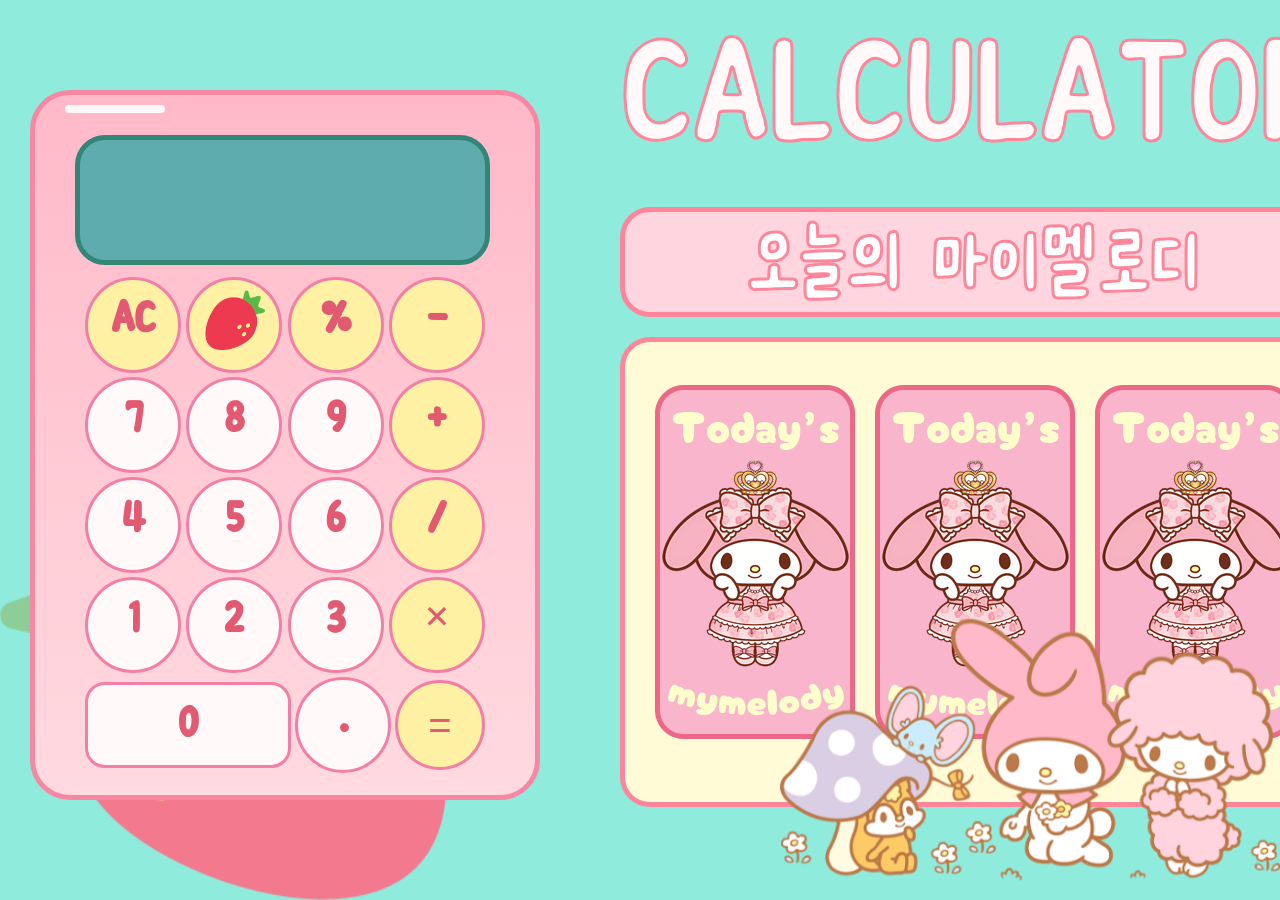
<file: index.html>
<!DOCTYPE html>
<html lang="en">
<head>
    <meta charset="UTF-8">
    <meta name="viewport" content="width=device-width, initial-scale=1.0">
    <title>Document</title>
    <style>
        body{
            overflow: hidden;
            height: 100vh;
            display: flex;
            justify-content: center;
            align-items: center;
            overflow: hidden;
        }
        *{
            margin: 0;
            padding: 0;
            /* outline: 1px solid rgb(0, 60, 255); */
        }
        @font-face{
            font-family: "ongul";
            src: url("font/ongul.ttf");
        }
.all{
    display: flex;
    align-items: flex-start;
    /* justify-content: center; */
    gap: 80px;
    margin-left: 80px;
}
.leftBox{
    margin-top: 90px;
    /* 왼쪽 계산기 위치: 이 값만 바꾸면 왼쪽만 위·아래로 이동합니다. */
    position: relative;
    top: -50px;
    display: flex;
    justify-content: center;
    align-items: center;
    gap: 100px;
}
.rightBox{
    margin-top: -90px;
    /* 오른쪽 제목·카드 위치: 이 값만 바꾸면 오른쪽만 위·아래로 이동합니다. */
    position: relative;
    top: 50px;
    display: flex;
    /* gap: 90px; */
    /* justify-content: center; */
    align-items: center;
    /* border: 1px solid rgb(17, 0, 255); */
    flex-direction: column;
}

.cardBox{
    width: 650px;
    height: 400px;
    gap: 20px;
    z-index: 5;
    display: flex;
    justify-content: center;
    align-items: center;
    /* background-color: aquamarine; */
    margin: 20px auto;
}
.card1, .card2, .card3{
    width: 200px;
    height: 400px;
    z-index: 50;
    perspective: 1000px;
}
.cardInner{
    width: 100%;
    height: 100%;
    position: relative;
    transition: transform 0.8s;
    transform-style: preserve-3d;
}
.card1:hover .cardInner,
.card2:hover .cardInner,
.card3:hover .cardInner{
    transform: rotateY(180deg);
}
.cardFront, .cardBack{
    position: absolute;
    inset: 0;
    background-position: center;
    background-repeat: no-repeat;
    background-size: contain;
    backface-visibility: hidden;
    -webkit-backface-visibility: hidden;
}
.cardFront{
    background-image: url("./img/card.png");
}
.cardBack{
    transform: rotateY(180deg);
}
.card1 .cardBack{
    background-image: url("./img/back1.png");
}
.card2 .cardBack{
    background-image: url("./img/back.png");
}
.card3 .cardBack{
    background-image: url("./img/back3.png");
}
.miniBox{
    display: flex;
    flex-direction: column;
    align-items: center;
    gap: 20px;
    /* border: 1px solid red; */
     
}
.inminiBox1{
    width: 700px;
    height: 100px;
    background-color: rgb(255, 214, 223);
    border: 5px solid rgb(255, 134, 154);
    border-radius: 30px;
    text-align: center;
    font-size: 90px;
    color: rgb(255, 255, 255);
    font-family: "ongul";
    -webkit-text-stroke: 3px rgb(255, 134, 154);
}
.inminiBox2{
    width: 700px;
    height: 460px;
    background-color: rgb(255, 251, 214);
    border-radius: 30px;
    border: 5px solid rgb(255, 134, 154);
}
.headfont{
    font-family: "ongul";
    -webkit-text-stroke: 3px rgb(255, 134, 154);
    color: rgb(255, 249, 250);
    font-size: 150px;
}
.str{
    background-image: url("./img/str.png");
    background-position: center;
    background-repeat: no-repeat;
    background-size: cover;
    width: 500px;
    height: 500px;
    position: absolute;
    left: 0px;
    bottom: 0px;
    z-index: -4; 
}
.all{
    position: relative;
    
}
.highlight{
    width: 100px;
    height: 8px;
    border-radius: 30px;
    background-color: rgb(255, 248, 250);
    position: absolute;
    left: 30px;
    top: 10px;
}
.kesan{
    display: flex;
    justify-content: center;
    align-items: center;
    z-index: 5;  
    /* position:relative; */
    /* top: 40px;
    left: -70%; */
}
.outBox{
    width: 500px;
    height: 700px;
    background: linear-gradient(-180deg, rgb(255, 185, 200), rgb(255, 218, 224));
    display: flex;
    justify-content: center;
    align-items: center;
    position: relative;
    /* top: 50px; */
    border-radius: 40px;
    border: 5px solid rgb(248, 135, 164);
}
#dis{
    width: 400px;
    height: 120px;
    background-color: rgb(95, 172, 175);
    border: 5px solid rgb(50, 133, 119);
    border-radius: 30px;
    display: flex;
    justify-content: flex-end;
    align-items: center;
    padding-right: 5px;
    position: absolute;
    left: 40px;
    top: 40px;
    font-size: 30px;
    font-family: "ongul";
    text-align: left;
    color: rgb(255, 248, 250);
    font-size: 45px;
}
.text{
    position: absolute;
    top: 30px;
    right: 30px;
}
.nu{
    position: absolute;
    top: 180px;
    width: 400px;
    height: 500px;
    display: flex;
    align-items: center;
    line-height: 80px;
    flex-wrap: wrap;
    justify-content: space-between;
}
img{
    width: 60px;
    height: 60px;
    position: absolute;
    left: 120px;
    top: 15px;
}
.num1{
    width: 90px;
    height: 90px;
    border-radius: 50%;
    background-color: rgb(255, 249, 249);
    font-size: 45px;
    font-weight: 600;
    font-family: "ongul";
    text-align: center;
    color: rgb(226, 90, 113);
    border: 3px solid rgb(243, 127, 166);
}
.num1:hover{
    background-color: rgb(183, 241, 255);
    border: 3px solid rgb(59, 180, 174);
    color: rgb(59, 180, 174);
    }
#zero{
    width: 200px;
    height: 80px;
    border-radius: 20px;
}
#btn{
     width: 90px;
    height: 90px;
    border-radius: 50%;
    background-color: rgb(255, 241, 164);
    font-size: 40px;
    text-align: center;
    color: rgb(226, 90, 113);
    border: 3px solid rgb(243, 127, 166);
}
#btn:hover{
    background-color: rgb(183, 241, 255);
    border: 3px solid rgb(59, 180, 174);
    color: rgb(59, 180, 174);
}
.yellow{
    background-color: rgb(255, 241, 164);
}
.boxBackground{
    background-color: rgb(143, 235, 219);
    width: 100%;
    height: 100vh;
    position: absolute;
    z-index: -8; 
}
.imageSanrio{
    background-image: url("./img/sanrio.png");
    background-position: center;
    background-repeat: no-repeat;
    background-size: contain;
    display: flex;
    position: fixed;
    right: 0;
    bottom: 0;
    width: 500px;
    height: 300px;
    z-index: 80; 
}

/* Mobile: title on top and a scaled calculator below. */
@media (max-width: 375px) {
    body {
        display: block;
        overflow: hidden;
    }
    .all {
        display: block;
        width: 100%;
        height: 100vh;
        margin: 0;
        position: static;
        padding: 0;
    }

    .rightBox {
        position: absolute;
        top: 30px;
        left: 0;
        width: 100%;
        margin: 0;
        display: block;
    }

    .headfont {
        display: block;
        font-size: 54px;
        line-height: 1.1;
        text-align: center;
        -webkit-text-stroke: 1px rgb(255, 134, 154);
    }

    .leftBox {
        position: absolute;
        top: 115px;
        left: 50%;
        width: 310px;
        height: 440px;
        margin: 0;
        display: block;
        transform: translateX(-50%);
    }

    .kesan {
        position: relative;
        width: 310px;
        height: 440px;
        display: block;
    }

    .outBox {
        position: absolute;
        top: 0;
        left: 50%;
        margin-left: -255px;
        flex-shrink: 0;
        transform: scale(0.62);
        transform-origin: top center;
    }

    .str,
    .imageSanrio,
    .inminiBox1,
    .inminiBox2,
    .cardBox,
    #dis2 {
        display: none;
    }

    /* 두 번째 노란 버튼 안에 Print.png를 버튼 크기에 맞춰 표시 */
    .num1[data-numbers="back"] {
        position: relative;
    }

    .num1[data-numbers="back"] .print {
        display: block;
        position: absolute;
        width: 60px;
        height: 60px;
        left: 50%;
        top: 50%;
        transform: translate(-50%, -50%);
        object-fit: contain;
    }

    
}

    </style> 
</head>
<body>
<!-- <div class="headfont">CALCULATOR</div> -->

 <div class="boxBackground"></div>
 <div class="imageSanrio"></div>
 <div class="str"></div>

<div class="all">

<div class="leftBox">
    <div class="kesan">
    <div class="outBox">
        <div class="highlight"></div>
        <div id="dis"><p class="text"></p></div>
    <div class="nu">
        <div class="num1 yellow" id="ac" data-numbers="AC">AC</div>
        <div class="num1 yellow"data-numbers="back"><img class=" print" src="img/Print.png" alt="딸기"></div>
        <div class="num1 yellow"data-numbers="%">%</div>
        <div class="num1 yellow"data-numbers="-">-</div>
        <div class="num1" data-numbers="7">7</div>
        <div class="num1" data-numbers="8">8</div>
        <div class="num1" data-numbers="9">9</div>
        <div class="num1 yellow"data-numbers="+">+</div>
        <div class="num1" data-numbers="4">4</div>
        <div class="num1" data-numbers="5">5</div>
        <div class="num1" data-numbers="6">6</div>
        <div class="num1 yellow"data-numbers="/">/</div>
        <div class="num1" data-numbers="1">1</div>
        <div class="num1" data-numbers="2">2</div>
        <div class="num1" data-numbers="3">3</div>
        <div class="num1 yellow"data-numbers="*">&times;</div>
        <div class="num1" id="zero" data-numbers="0">0</div>
        <div class="num1" data-numbers=".">.</div>
        <button id="btn"class="yellow">=</button>
    </div>
    </div>
</div>
</div>


<div class="rightBox">

  <div class="miniBox">
    <div class="headfont">CALCULATOR</div>
      <div class="inminiBox1">오늘의 마이멜로디</div>
      <div class="inminiBox2">
              <div class="cardBox">
        <div class="card1">
          <div class="cardInner"><div class="cardFront"></div><div class="cardBack"></div></div>
        </div>
        <div class="card2">
          <div class="cardInner"><div class="cardFront"></div><div class="cardBack"></div></div>
        </div>
        <div class="card3">
          <div class="cardInner"><div class="cardFront"></div><div class="cardBack"></div></div>
        </div>
              </div>
      </div>
  </div>
</div>

</div>
    
    <div id="dis2"></div>

    <script>

       let num1 = document.querySelectorAll(".num1")
       let dis = document.querySelector("#dis")
       let expr = ''

      num1.forEach((item)=>{
            item.addEventListener("click", ()=>{
                let v = item.dataset.numbers

                if(v === "AC"){
                    expr = ''
                    dis.innerHTML = ''
                    return
                }
                
                if( v === "back"){
                    expr = expr.slice(0,-1)
                    dis.innerHTML = expr === '' ? 0 : expr
                    // dis.innerHTML = expr 
                    return
                }

                if( v === "="){
                    if( expr === '' || expr.endsWith("+")){
                        dis.innerHTML = 'error'
                        expr=''
                        return
                    }

                    let ans = eval( expr )
                    dis.innerHTML = Number(ans).toLocaleString()
                    expr = String(expr)
                    return
                }


                expr += v
                // parts = '111+2222' split => [111,22222]
                dis.innerHTML= expr
                // let parts = expr.split("+")
                if(parts.length === 1){
                    dis.innerHTML = Number(parts[0]).toLocaleString()
                }else{
                   dis.innerHTML = Number(parts[0]).toLocaleString() + "+" +Number( parts[1]).toLocaleString()
                }

                return

                 let parts2 = expr.split("-")
                if(parts.length === false){
                    dis.innerHTML = Number(parts[0]).toLocaleString()
                }else{
                   dis.innerHTML = Number(parts[0]).toLocaleString() + "-" +Number( parts[1]).toLocaleString()
                }

                return
            })
             btn.onclick=function(){
            let result=eval(expr)
            dis.innerHTML=result
            expr=String(result)
        }

        ac.onclick=function(){
            dis.innerHTML+=''
        }
           
       })

         


    </script>
</body>
</html>
</file>
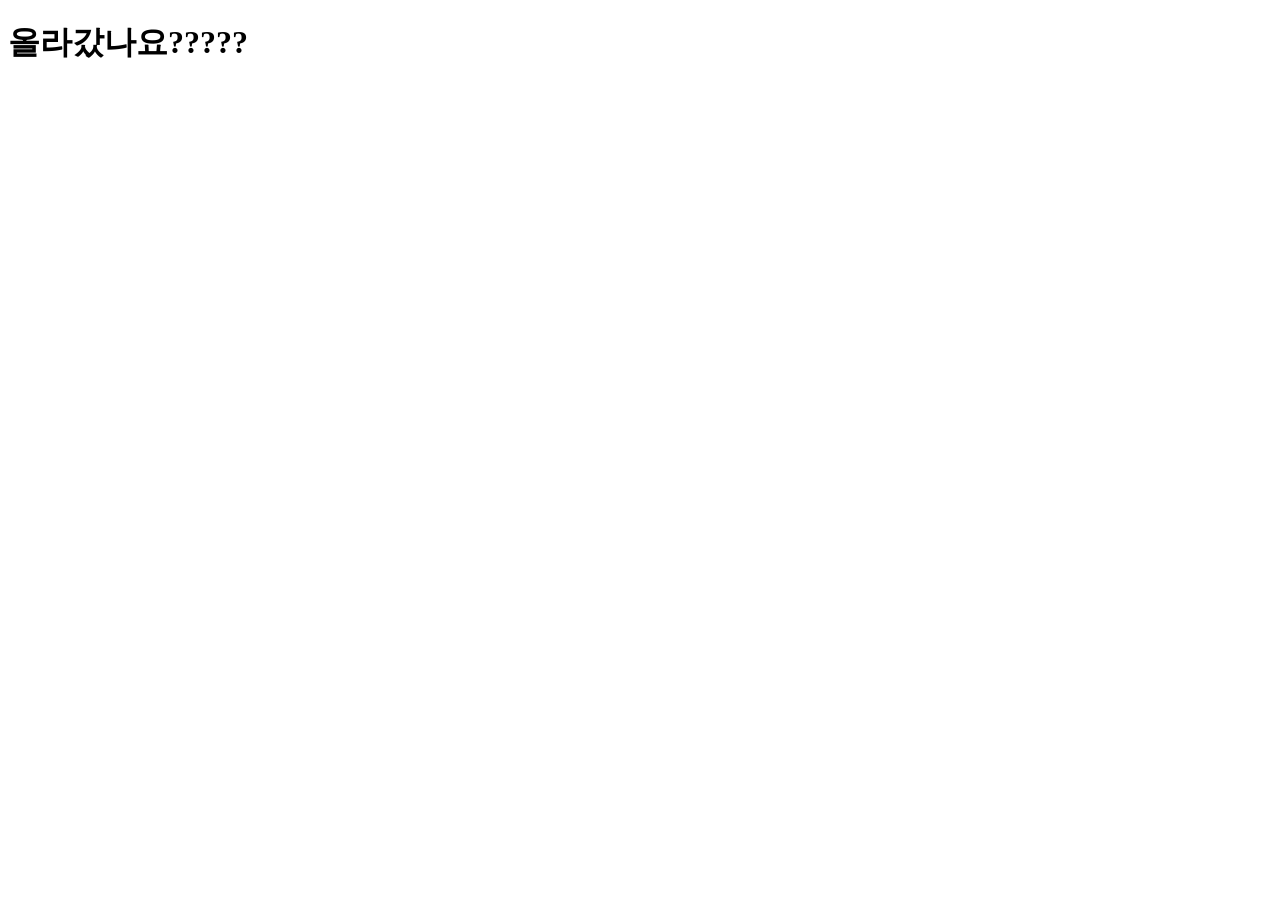
<file: project-root/index.html>
<!DOCTYPE html>
<html lang="en">
<head>
    <meta charset="UTF-8">
    <meta name="viewport" content="width=device-width, initial-scale=1.0">
    <title>Document</title>
</head>
<body>
    <h1>올라갔나요?????</h1>
</body>
</html>
</file>
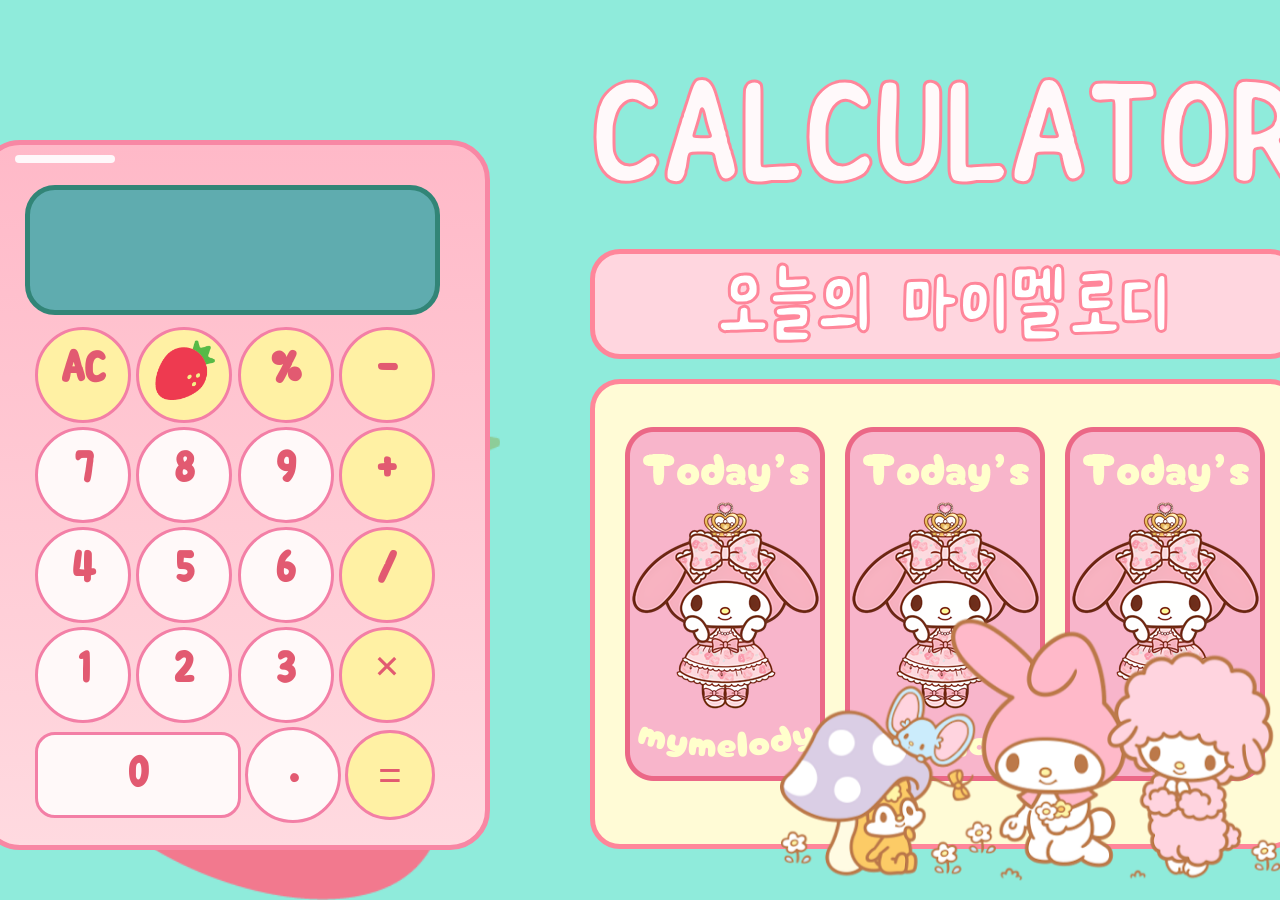
<file: js043001.html>
<!DOCTYPE html>
<html lang="en">
<head>
    <meta charset="UTF-8">
    <meta name="viewport" content="width=device-width, initial-scale=1.0">
    <title>Document</title>
    <style>
        body{
            overflow: hidden;
            height: 100vh;
            display: flex;
            justify-content: center;
            align-items: center;
            overflow: hidden;
        }
        *{
            margin: 0;
            padding: 0;
            /* outline: 1px solid rgb(0, 60, 255); */
        }
        @font-face{
            font-family: "ongul";
            src: url("font/ongul.ttf");
        }
.all{
    display: flex;
    align-items: flex-start;
    /* justify-content: center; */
    gap: 80px;
    margin-left: 80px;
}
.leftBox{
    margin-top: 90px;
    display: flex;
    justify-content: center;
    align-items: center;
    gap: 100px;
}
.rightBox{
    margin-top: -90px;
    display: flex;
    /* gap: 90px; */
    /* justify-content: center; */
    align-items: center;
    /* border: 1px solid rgb(17, 0, 255); */
    flex-direction: column;
}

.cardBox{
    width: 650px;
    height: 400px;
    gap: 20px;
    z-index: 5;
    display: flex;
    justify-content: center;
    align-items: center;
    /* background-color: aquamarine; */
    margin: 20px auto;
}
.card1, .card2, .card3{
    width: 200px;
    height: 400px;
    z-index: 50;
    transition: 1s;
    background-image: url("./img/card.png");
    background-position: center;
    background-repeat: no-repeat;
    background-size: contain;
}
.card2:hover{
    width: 200px;
    height: 400px;
    background-image: url("./img/back.png");
    background-position: center;
    background-repeat: no-repeat;
    background-size: contain;
}
.card1:hover{
    width: 200px;
    height: 400px;
    background-image: url("./img/back1.png");
    background-position: center;
    background-repeat: no-repeat;
    background-size: contain;
}

.card3:hover{
    width: 200px;
    height: 400px;
    background-image: url("./img/back3.png");
    background-position: center;
    background-repeat: no-repeat;
    background-size: contain;
}
.miniBox{
    display: flex;
    flex-direction: column;
    align-items: center;
    gap: 20px;
    /* border: 1px solid red; */
     
}
.inminiBox1{
    width: 700px;
    height: 100px;
    background-color: rgb(255, 214, 223);
    border: 5px solid rgb(255, 134, 154);
    border-radius: 30px;
    text-align: center;
    font-size: 90px;
    color: rgb(255, 255, 255);
    font-family: "ongul";
    -webkit-text-stroke: 3px rgb(255, 134, 154);
}
.inminiBox2{
    width: 700px;
    height: 460px;
    background-color: rgb(255, 251, 214);
    border-radius: 30px;
    border: 5px solid rgb(255, 134, 154);
}
.headfont{
    font-family: "ongul";
    -webkit-text-stroke: 3px rgb(255, 134, 154);
    color: rgb(255, 249, 250);
    font-size: 150px;
}
.str{
    background-image: url("./img/str.png");
    background-position: center;
    background-repeat: no-repeat;
    background-size: cover;
    width: 500px;
    height: 500px;
    position: absolute;
    left: 0px;
    bottom: 0px;
    z-index: -4; 
}
.all{
    position: relative;
}
.highlight{
    width: 100px;
    height: 8px;
    border-radius: 30px;
    background-color: rgb(255, 248, 250);
    position: absolute;
    left: 30px;
    top: 10px;
}
.kesan{
    display: flex;
    justify-content: center;
    align-items: center;
    z-index: 5;  
    /* position:relative; */
    /* top: 40px;
    left: -70%; */
}
.outBox{
    width: 500px;
    height: 700px;
    background: linear-gradient(-180deg, rgb(255, 185, 200), rgb(255, 218, 224));
    display: flex;
    justify-content: center;
    align-items: center;
    position: relative;
    /* top: 50px; */
    border-radius: 40px;
    border: 5px solid rgb(248, 135, 164);
}
#dis{
    width: 400px;
    height: 120px;
    background-color: rgb(95, 172, 175);
    border: 5px solid rgb(50, 133, 119);
    border-radius: 30px;
    display: flex;
    justify-content: flex-end;
    align-items: center;
    padding-right: 5px;
    position: absolute;
    left: 40px;
    top: 40px;
    font-size: 30px;
    font-family: "ongul";
    text-align: left;
    color: rgb(255, 248, 250);
    font-size: 45px;
}
.text{
    position: absolute;
    top: 30px;
    right: 30px;
}
.nu{
    position: absolute;
    top: 180px;
    width: 400px;
    height: 500px;
    display: flex;
    align-items: center;
    line-height: 80px;
    flex-wrap: wrap;
    justify-content: space-between;
}
img{
    width: 60px;
    height: 60px;
    position: absolute;
    left: 120px;
    top: 15px;
}
.num1{
    width: 90px;
    height: 90px;
    border-radius: 50%;
    background-color: rgb(255, 249, 249);
    font-size: 45px;
    font-weight: 600;
    font-family: "ongul";
    text-align: center;
    color: rgb(226, 90, 113);
    border: 3px solid rgb(243, 127, 166);
}
.num1:hover{
    background-color: rgb(183, 241, 255);
    border: 3px solid rgb(59, 180, 174);
    color: rgb(59, 180, 174);
    }
#zero{
    width: 200px;
    height: 80px;
    border-radius: 20px;
}
#btn{
     width: 90px;
    height: 90px;
    border-radius: 50%;
    background-color: rgb(255, 241, 164);
    font-size: 40px;
    text-align: center;
    color: rgb(226, 90, 113);
    border: 3px solid rgb(243, 127, 166);
}
#btn:hover{
    background-color: rgb(183, 241, 255);
    border: 3px solid rgb(59, 180, 174);
    color: rgb(59, 180, 174);
}
.yellow{
    background-color: rgb(255, 241, 164);
}
.boxBackground{
    background-color: rgb(143, 235, 219);
    width: 100%;
    height: 100vh;
    position: absolute;
    z-index: -8; 
}
.imageSanrio{
    background-image: url("./img/sanrio.png");
    background-position: center;
    background-repeat: no-repeat;
    background-size: contain;
    display: flex;
    position: fixed;
    right: 0;
    bottom: 0;
    width: 500px;
    height: 300px;
    z-index: 80; 
}

/* Mobile: title on top and a scaled calculator below. */
@media (max-width: 375px) {
    body {
        justify-content: flex-start;
        align-items: center;
        overflow: hidden;
    }

    .all {
        width: 100%;
        margin: 0;
        padding-top: 30px;
        position: static;
        flex-direction: column;
        align-items: center;
        gap: 12px;
    }

    .rightBox {
        order: -1;
        margin: 0;
    }

    .headfont {
        font-size: 54px;
        -webkit-text-stroke: 1px rgb(255, 134, 154);
    }

    .leftBox,
    .kesan {
        width: 310px;
        height: 440px;
        margin: 0;
    }

    .outBox {
        flex-shrink: 0;
        transform: scale(0.62);
        transform-origin: top center;
    }

    .str,
    .imageSanrio,
    .num1 img,
    .inminiBox1,
    .inminiBox2,
    .cardBox,
    #dis2 {
        display: none;
    }
}

    </style> 
</head>
<body>
<!-- <div class="headfont">CALCULATOR</div> -->

 <div class="boxBackground"></div>
 <div class="imageSanrio"></div>
 <div class="str"></div>

<div class="all">

<div class="leftBox">
    <div class="kesan">
    <div class="outBox">
        <div class="highlight"></div>
        <div id="dis"><p class="text"></p></div>
    <div class="nu">
        <div class="num1 yellow" id="ac" data-numbers="AC">AC</div>
        <div class="num1 yellow"data-numbers="back"><img src="img/Print.png" alt="딸기"></div>
        <div class="num1 yellow"data-numbers="%">%</div>
        <div class="num1 yellow"data-numbers="-">-</div>
        <div class="num1" data-numbers="7">7</div>
        <div class="num1" data-numbers="8">8</div>
        <div class="num1" data-numbers="9">9</div>
        <div class="num1 yellow"data-numbers="+">+</div>
        <div class="num1" data-numbers="4">4</div>
        <div class="num1" data-numbers="5">5</div>
        <div class="num1" data-numbers="6">6</div>
        <div class="num1 yellow"data-numbers="/">/</div>
        <div class="num1" data-numbers="1">1</div>
        <div class="num1" data-numbers="2">2</div>
        <div class="num1" data-numbers="3">3</div>
        <div class="num1 yellow"data-numbers="*">&times;</div>
        <div class="num1" id="zero" data-numbers="0">0</div>
        <div class="num1" data-numbers=".">.</div>
        <button id="btn"class="yellow">=</button>
    </div>
    </div>
</div>


<div class="rightBox">

  <div class="miniBox">
    <div class="headfont">CALCULATOR</div>
      <div class="inminiBox1">오늘의 마이멜로디</div>
      <div class="inminiBox2">
              <div class="cardBox">
        <div class="card1"></div>
        <div class="card2"></div>
        <div class="card3"></div>
              </div>
      </div>
  </div>
</div>

</div>
    
    <div id="dis2"></div>

    <script>

       let num1 = document.querySelectorAll(".num1")
       let dis = document.querySelector("#dis")
       let expr = ''

      num1.forEach((item)=>{
            item.addEventListener("click", ()=>{
                let v = item.dataset.numbers

                if(v === "AC"){
                    expr = ''
                    dis.innerHTML = ''
                    return
                }
                
                if( v === "back"){
                    expr = expr.slice(0,-1)
                    dis.innerHTML = expr === '' ? 0 : expr
                    // dis.innerHTML = expr 
                    return
                }

                if( v === "="){
                    if( expr === '' || expr.endsWith("+")){
                        dis.innerHTML = 'error'
                        expr=''
                        return
                    }

                    let ans = eval( expr )
                    dis.innerHTML = Number(ans).toLocaleString()
                    expr = String(expr)
                    return
                }


                expr += v
                // parts = '111+2222' split => [111,22222]
                dis.innerHTML= expr
                // let parts = expr.split("+")
                if(parts.length === 1){
                    dis.innerHTML = Number(parts[0]).toLocaleString()
                }else{
                   dis.innerHTML = Number(parts[0]).toLocaleString() + "+" +Number( parts[1]).toLocaleString()
                }

                return

                 let parts2 = expr.split("-")
                if(parts.length === false){
                    dis.innerHTML = Number(parts[0]).toLocaleString()
                }else{
                   dis.innerHTML = Number(parts[0]).toLocaleString() + "-" +Number( parts[1]).toLocaleString()
                }

                return
            })
             btn.onclick=function(){
            let result=eval(expr)
            dis.innerHTML=result
            expr=String(result)
        }

        ac.onclick=function(){
            dis.innerHTML+=''
        }
           
       })

         


    </script>
</body>
</html>
</file>
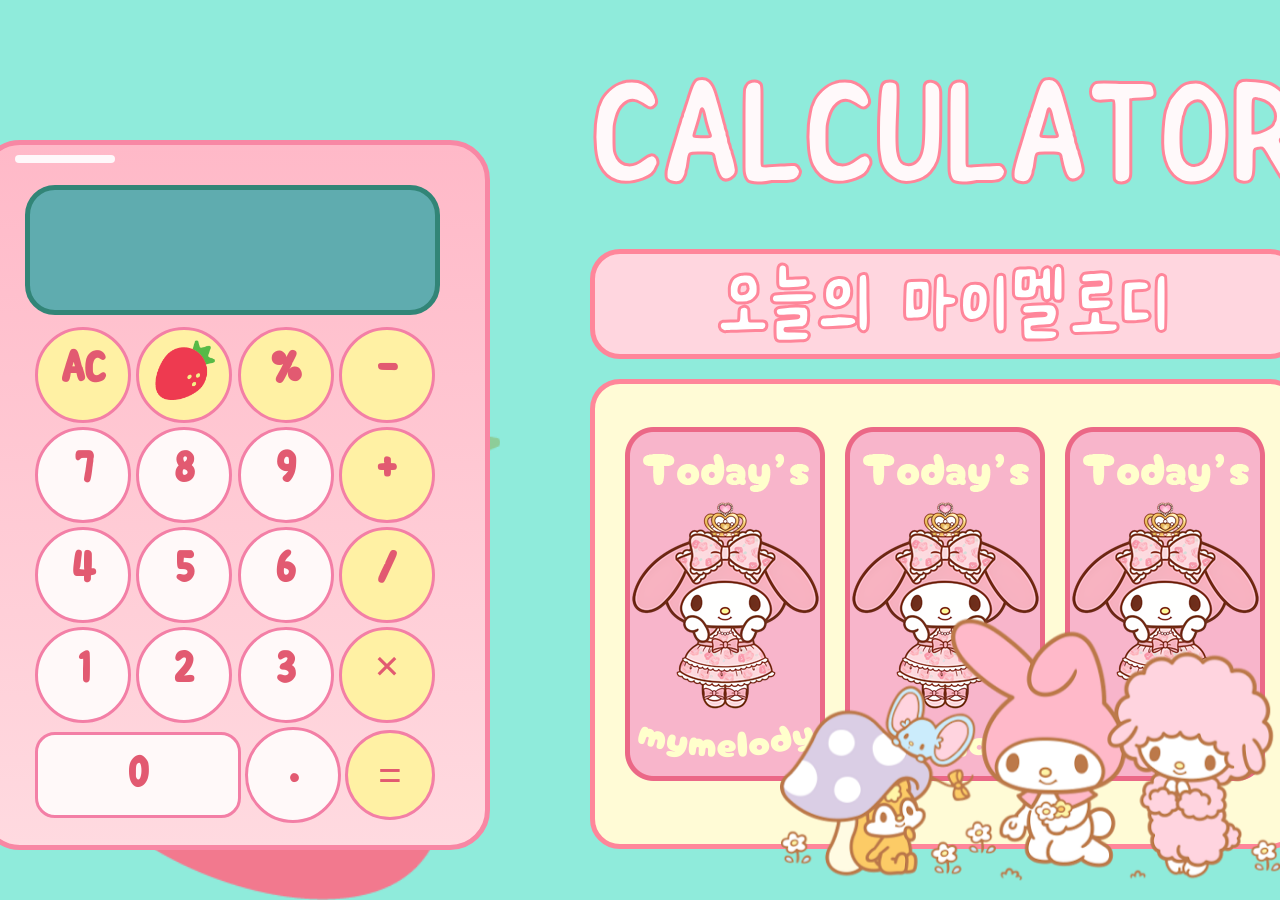
<file: font/js043001.html>
<!DOCTYPE html>
<html lang="en">
<head>
    <meta charset="UTF-8">
    <meta name="viewport" content="width=device-width, initial-scale=1.0">
    <title>Document</title>
    <style>
        body{
            overflow: hidden;
            height: 100vh;
            display: flex;
            justify-content: center;
            align-items: center;
            overflow: hidden;
        }
        *{
            margin: 0;
            padding: 0;
            /* outline: 1px solid rgb(0, 60, 255); */
        }
        @font-face{
            font-family: "ongul";
            src: url("font/ongul.ttf");
        }
.all{
    display: flex;
    align-items: flex-start;
    /* justify-content: center; */
    gap: 80px;
    margin-left: 80px;
}
.leftBox{
    margin-top: 90px;
    display: flex;
    justify-content: center;
    align-items: center;
    gap: 100px;
}
.rightBox{
    margin-top: -90px;
    display: flex;
    /* gap: 90px; */
    /* justify-content: center; */
    align-items: center;
    /* border: 1px solid rgb(17, 0, 255); */
    flex-direction: column;
}

.cardBox{
    width: 650px;
    height: 400px;
    gap: 20px;
    z-index: 5;
    display: flex;
    justify-content: center;
    align-items: center;
    /* background-color: aquamarine; */
    margin: 20px auto;
}
.card1, .card2, .card3{
    width: 200px;
    height: 400px;
    z-index: 50;
    transition: 1s;
    background-image: url("./img/card.png");
    background-position: center;
    background-repeat: no-repeat;
    background-size: contain;
}
.card2:hover{
    width: 200px;
    height: 400px;
    background-image: url("./img/back.png");
    background-position: center;
    background-repeat: no-repeat;
    background-size: contain;
}
.card1:hover{
    width: 200px;
    height: 400px;
    background-image: url("./img/back1.png");
    background-position: center;
    background-repeat: no-repeat;
    background-size: contain;
}

.card3:hover{
    width: 200px;
    height: 400px;
    background-image: url("./img/back3.png");
    background-position: center;
    background-repeat: no-repeat;
    background-size: contain;
}
.miniBox{
    display: flex;
    flex-direction: column;
    align-items: center;
    gap: 20px;
    /* border: 1px solid red; */
     
}
.inminiBox1{
    width: 700px;
    height: 100px;
    background-color: rgb(255, 214, 223);
    border: 5px solid rgb(255, 134, 154);
    border-radius: 30px;
    text-align: center;
    font-size: 90px;
    color: rgb(255, 255, 255);
    font-family: "ongul";
    -webkit-text-stroke: 3px rgb(255, 134, 154);
}
.inminiBox2{
    width: 700px;
    height: 460px;
    background-color: rgb(255, 251, 214);
    border-radius: 30px;
    border: 5px solid rgb(255, 134, 154);
}
.headfont{
    font-family: "ongul";
    -webkit-text-stroke: 3px rgb(255, 134, 154);
    color: rgb(255, 249, 250);
    font-size: 150px;
}
.str{
    background-image: url("./img/str.png");
    background-position: center;
    background-repeat: no-repeat;
    background-size: cover;
    width: 500px;
    height: 500px;
    position: absolute;
    left: 0px;
    bottom: 0px;
    z-index: -4; 
}
.all{
    position: relative;
}
.highlight{
    width: 100px;
    height: 8px;
    border-radius: 30px;
    background-color: rgb(255, 248, 250);
    position: absolute;
    left: 30px;
    top: 10px;
}
.kesan{
    display: flex;
    justify-content: center;
    align-items: center;
    z-index: 5;  
    /* position:relative; */
    /* top: 40px;
    left: -70%; */
}
.outBox{
    width: 500px;
    height: 700px;
    background: linear-gradient(-180deg, rgb(255, 185, 200), rgb(255, 218, 224));
    display: flex;
    justify-content: center;
    align-items: center;
    position: relative;
    /* top: 50px; */
    border-radius: 40px;
    border: 5px solid rgb(248, 135, 164);
}
#dis{
    width: 400px;
    height: 120px;
    background-color: rgb(95, 172, 175);
    border: 5px solid rgb(50, 133, 119);
    border-radius: 30px;
    display: flex;
    justify-content: flex-end;
    align-items: center;
    padding-right: 5px;
    position: absolute;
    left: 40px;
    top: 40px;
    font-size: 30px;
    font-family: "ongul";
    text-align: left;
    color: rgb(255, 248, 250);
    font-size: 45px;
}
.text{
    position: absolute;
    top: 30px;
    right: 30px;
}
.nu{
    position: absolute;
    top: 180px;
    width: 400px;
    height: 500px;
    display: flex;
    align-items: center;
    line-height: 80px;
    flex-wrap: wrap;
    justify-content: space-between;
}
img{
    width: 60px;
    height: 60px;
    position: absolute;
    left: 120px;
    top: 15px;
}
.num1{
    width: 90px;
    height: 90px;
    border-radius: 50%;
    background-color: rgb(255, 249, 249);
    font-size: 45px;
    font-weight: 600;
    font-family: "ongul";
    text-align: center;
    color: rgb(226, 90, 113);
    border: 3px solid rgb(243, 127, 166);
}
.num1:hover{
    background-color: rgb(183, 241, 255);
    border: 3px solid rgb(59, 180, 174);
    color: rgb(59, 180, 174);
    }
#zero{
    width: 200px;
    height: 80px;
    border-radius: 20px;
}
#btn{
     width: 90px;
    height: 90px;
    border-radius: 50%;
    background-color: rgb(255, 241, 164);
    font-size: 40px;
    text-align: center;
    color: rgb(226, 90, 113);
    border: 3px solid rgb(243, 127, 166);
}
#btn:hover{
    background-color: rgb(183, 241, 255);
    border: 3px solid rgb(59, 180, 174);
    color: rgb(59, 180, 174);
}
.yellow{
    background-color: rgb(255, 241, 164);
}
.boxBackground{
    background-color: rgb(143, 235, 219);
    width: 100%;
    height: 100vh;
    position: absolute;
    z-index: -8; 
}
.imageSanrio{
    background-image: url("./img/sanrio.png");
    background-position: center;
    background-repeat: no-repeat;
    background-size: contain;
    display: flex;
    position: fixed;
    right: 0;
    bottom: 0;
    width: 500px;
    height: 300px;
    z-index: 80; 
}

    </style> 
</head>
<body>
<!-- <div class="headfont">CALCULATOR</div> -->

 <div class="boxBackground"></div>
 <div class="imageSanrio"></div>
 <div class="str"></div>

<div class="all">

<div class="leftBox">
    <div class="kesan">
    <div class="outBox">
        <div class="highlight"></div>
        <div id="dis"><p class="text"></p></div>
    <div class="nu">
        <div class="num1 yellow" id="ac" data-numbers="AC">AC</div>
        <div class="num1 yellow"data-numbers="back"><img src="/img/Print.png" alt="딸기"></div>
        <div class="num1 yellow"data-numbers="%">%</div>
        <div class="num1 yellow"data-numbers="-">-</div>
        <div class="num1" data-numbers="7">7</div>
        <div class="num1" data-numbers="8">8</div>
        <div class="num1" data-numbers="9">9</div>
        <div class="num1 yellow"data-numbers="+">+</div>
        <div class="num1" data-numbers="4">4</div>
        <div class="num1" data-numbers="5">5</div>
        <div class="num1" data-numbers="6">6</div>
        <div class="num1 yellow"data-numbers="/">/</div>
        <div class="num1" data-numbers="1">1</div>
        <div class="num1" data-numbers="2">2</div>
        <div class="num1" data-numbers="3">3</div>
        <div class="num1 yellow"data-numbers="*">&times;</div>
        <div class="num1" id="zero" data-numbers="0">0</div>
        <div class="num1" data-numbers=".">.</div>
        <button id="btn"class="yellow">=</button>
    </div>
    </div>
</div>


<div class="rightBox">

  <div class="miniBox">
    <div class="headfont">CALCULATOR</div>
      <div class="inminiBox1">오늘의 마이멜로디</div>
      <div class="inminiBox2">
              <div class="cardBox">
        <div class="card1"></div>
        <div class="card2"></div>
        <div class="card3"></div>
              </div>
      </div>
  </div>
</div>

</div>
    
    <div id="dis2"></div>

    <script>

       let num1 = document.querySelectorAll(".num1")
       let dis = document.querySelector("#dis")
       let expr = ''

      num1.forEach((item)=>{
            item.addEventListener("click", ()=>{
                let v = item.dataset.numbers

                if(v === "AC"){
                    expr = ''
                    dis.innerHTML = ''
                    return
                }
                
                if( v === "back"){
                    expr = expr.slice(0,-1)
                    dis.innerHTML = expr === '' ? 0 : expr
                    // dis.innerHTML = expr 
                    return
                }

                if( v === "="){
                    if( expr === '' || expr.endsWith("+")){
                        dis.innerHTML = 'error'
                        expr=''
                        return
                    }

                    let ans = eval( expr )
                    dis.innerHTML = Number(ans).toLocaleString()
                    expr = String(expr)
                    return
                }


                expr += v
                // parts = '111+2222' split => [111,22222]
                dis.innerHTML= expr
                // let parts = expr.split("+")
                if(parts.length === 1){
                    dis.innerHTML = Number(parts[0]).toLocaleString()
                }else{
                   dis.innerHTML = Number(parts[0]).toLocaleString() + "+" +Number( parts[1]).toLocaleString()
                }

                return

                 let parts2 = expr.split("-")
                if(parts.length === false){
                    dis.innerHTML = Number(parts[0]).toLocaleString()
                }else{
                   dis.innerHTML = Number(parts[0]).toLocaleString() + "-" +Number( parts[1]).toLocaleString()
                }

                return
            })
             btn.onclick=function(){
            let result=eval(expr)
            dis.innerHTML=result
            expr=String(result)
        }

        ac.onclick=function(){
            dis.innerHTML+=''
        }
           
       })

         


    </script>
</body>
</html>
</file>
